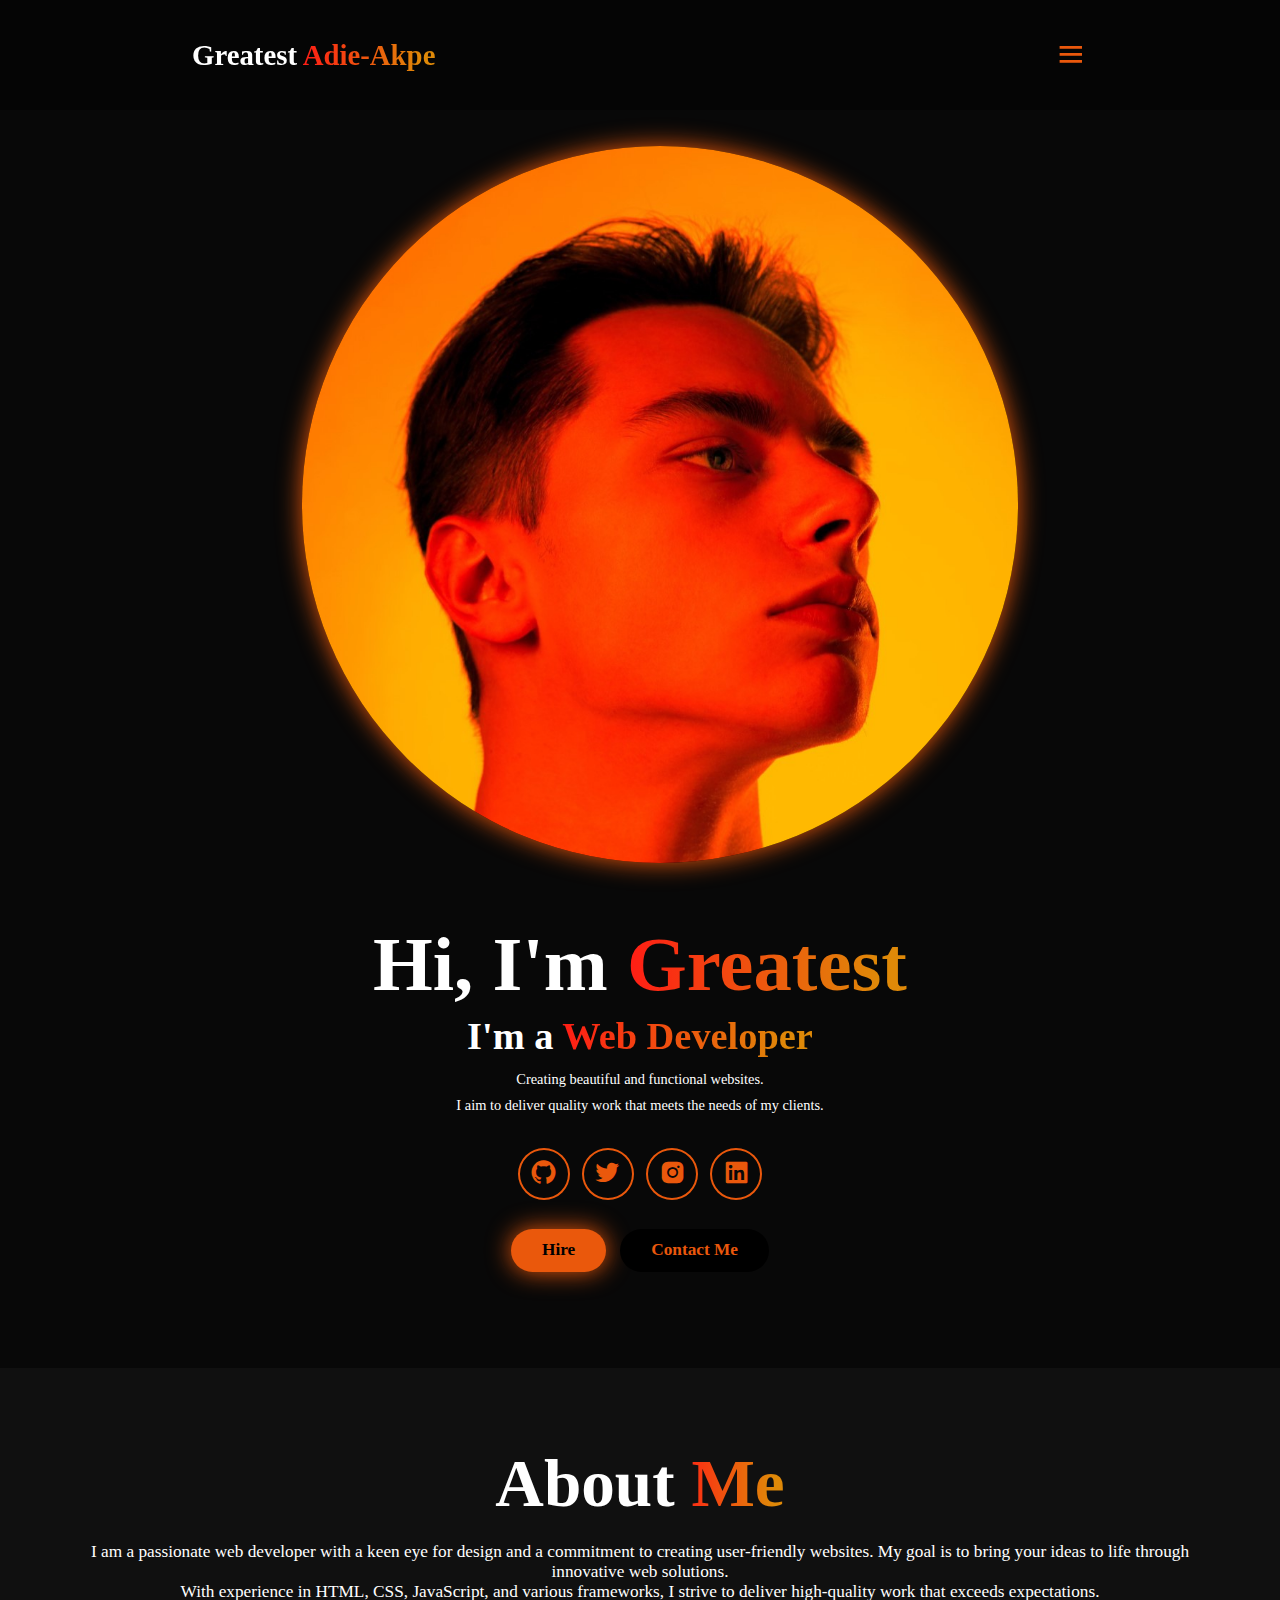
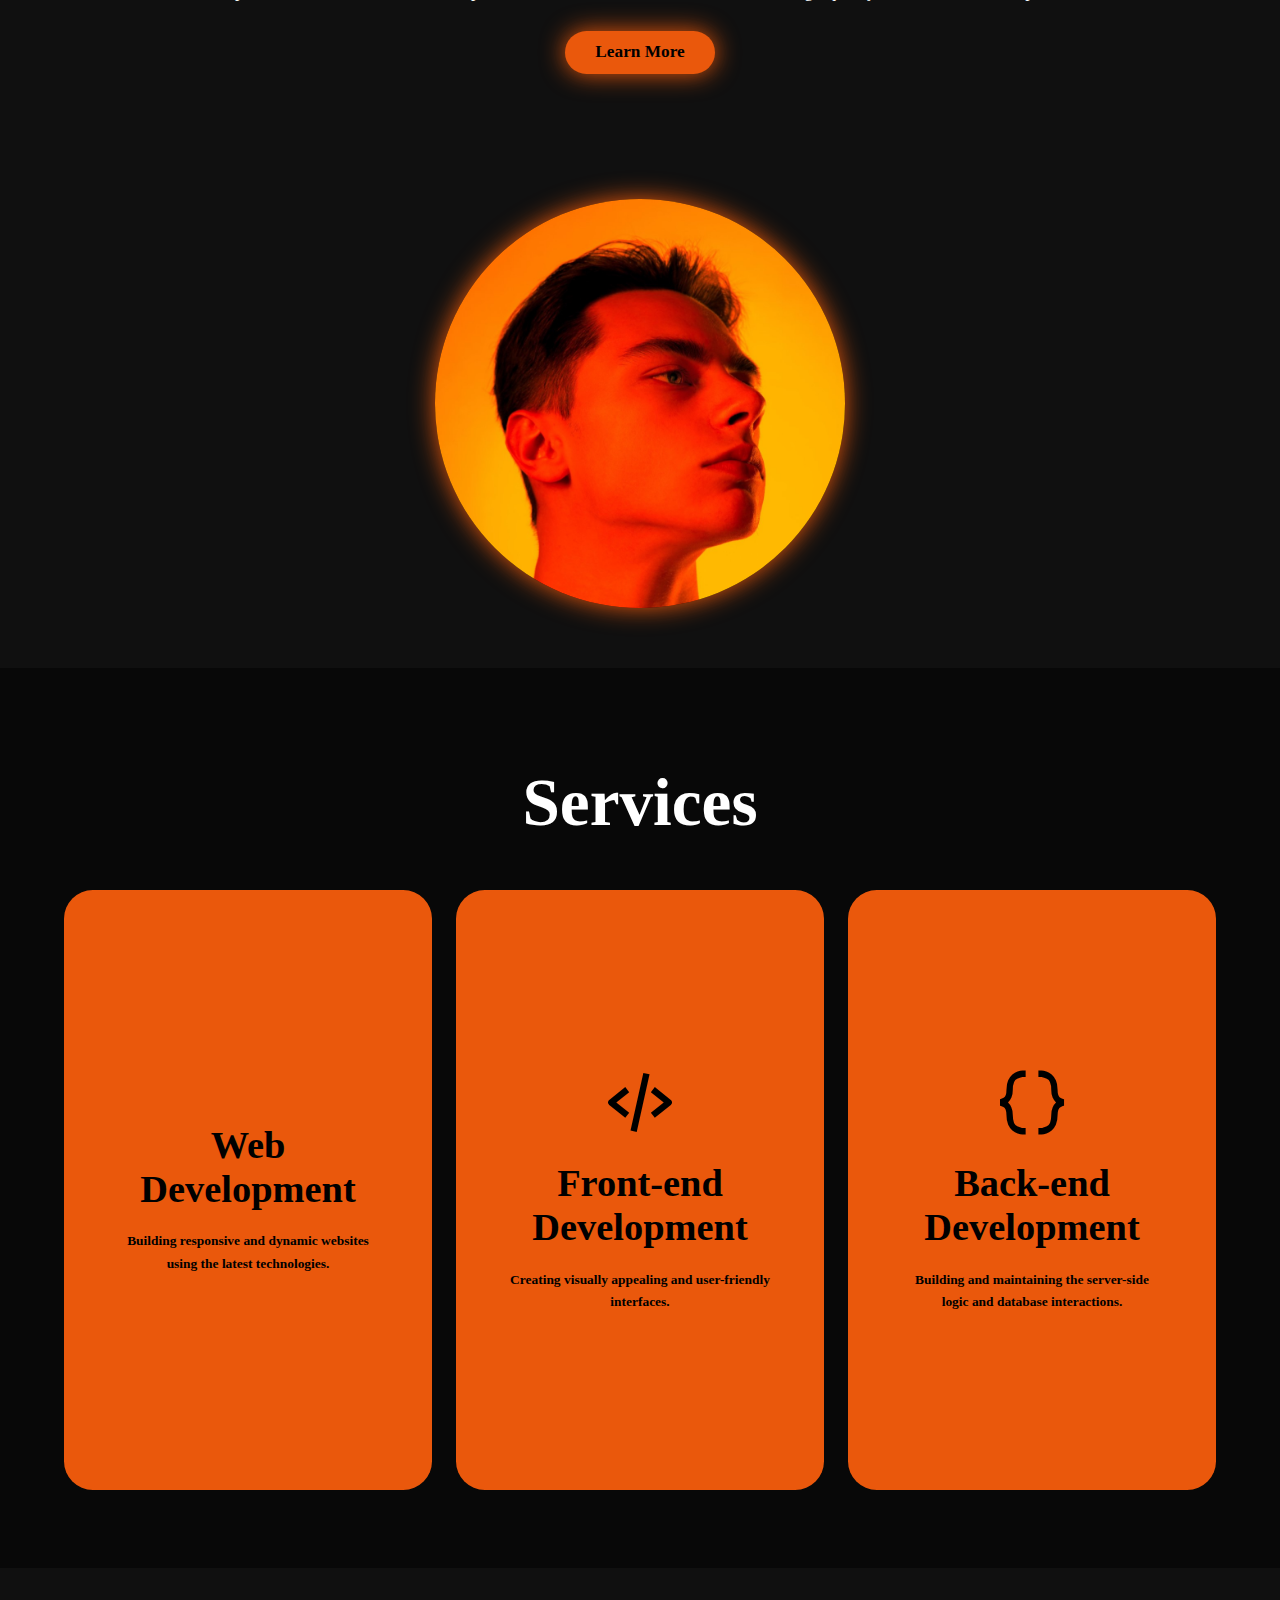
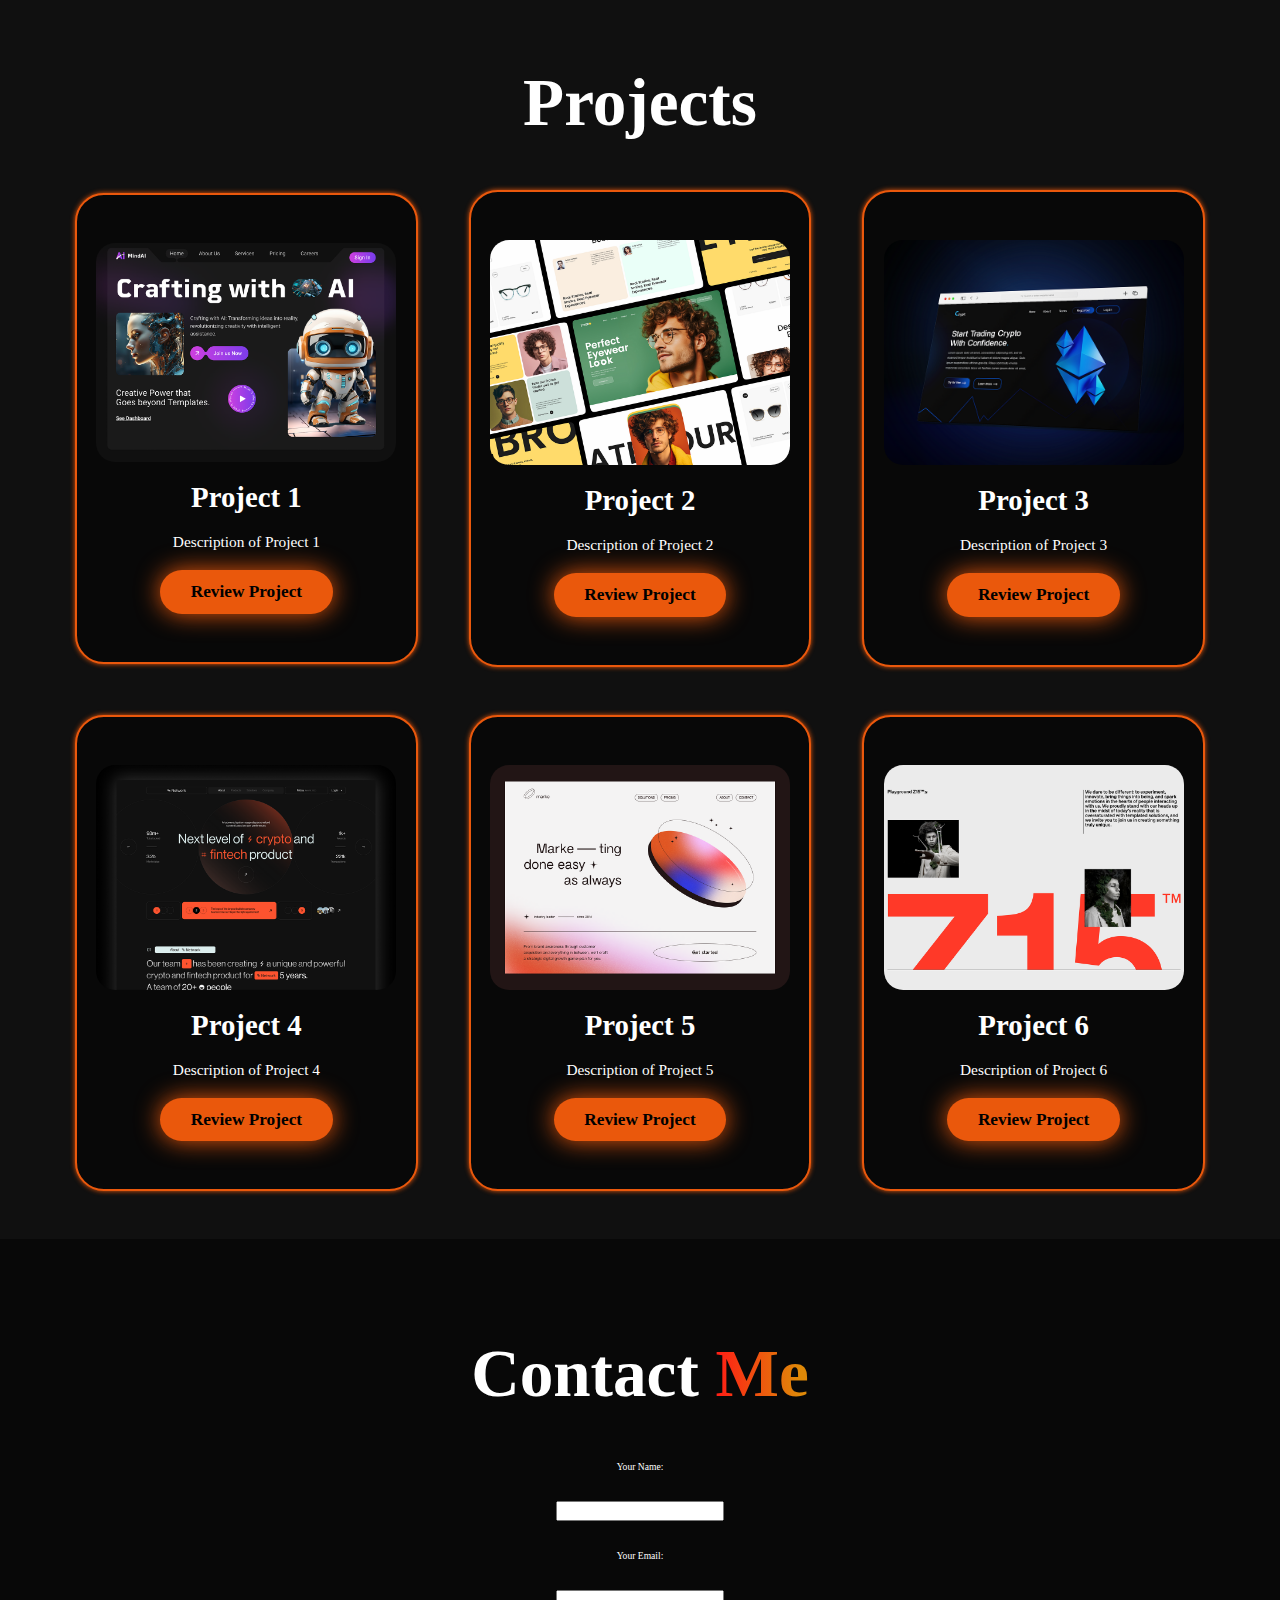
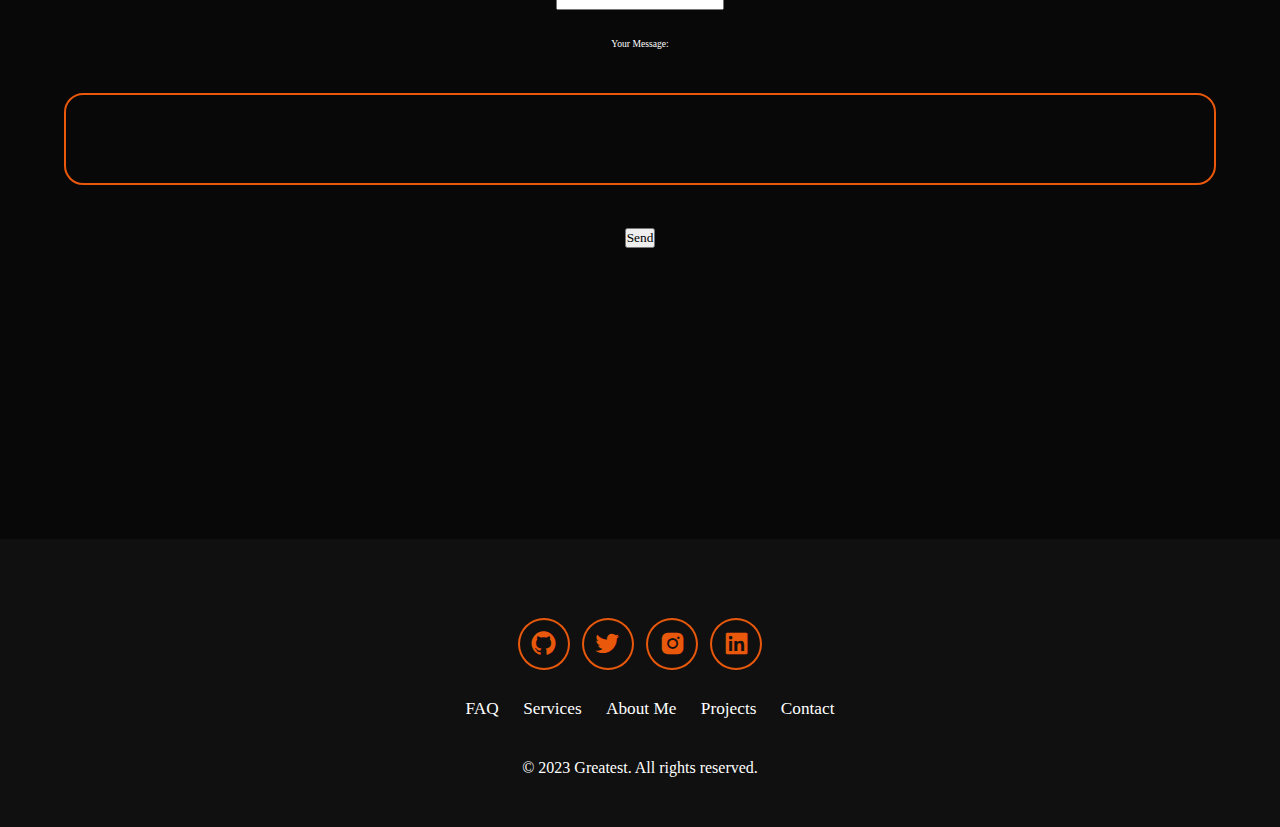
<file: Portfolio-Website-Starter-Code-main/Portfolio-Website-Starter-Code-main/Responsive Portfolio Website Starter/index.html>
<!DOCTYPE html>
<html lang="en">
  <head>
    <meta charset="UTF-8" />
    <meta name="viewport" content="width=device-width, initial-scale=1.0" />
    <title>Portfolio Website</title>
    <link rel="stylesheet" href="style.css" />
    <link
      href="https://unpkg.com/boxicons@2.1.4/css/boxicons.min.css"
      rel="stylesheet"
    />
  </head>
  <body>
  <!-- Header Section -->
     <header class="header">
      <a href="#home" class="logo">Greatest <span>Adie-Akpe</span></a>
      <i class="bx bx-menu" id="menu-icon"></i>
      <nav class="navbar">
          <a href="#home">Home</a>
          <a href="#about">About</a>
          <a href="#services">Services</a>
          <a href="#portfolio">Projects</a>
          <a href="#contact">Contact</a>
      </nav>
      <button class="gradient-btn">Contact Me</button>
    </header>
<!-- Home Section -->
    <section class="home" id="home" style="display: flex; align-items: center; justify-content: flex-start;">
      <div class="home-content" style="text-align: left;">
        <h1>Hi, I'm <span>Greatest</span></h1>
        <h3>I'm a <span> Web Developer</span></h3>
        <p>Creating beautiful and functional websites.</p>
        <p>I aim to deliver quality work that meets the needs of my clients.</p>
        <div class="social-icons">
          <a href="#"><i class="bx bxl-github"></i></a>
          <a href="#"><i class="bx bxl-twitter"></i></a>
          <a href="#"><i class="bx bxl-instagram-alt"></i></a>
          <a href="#"><i class="bx bxl-linkedin-square"></i></a>
        </div>
        <div class="btn-group">
          <a href="#portfolio" class="btn">Hire</a>
          <a href="#contact" class="btn">Contact Me</a>
        </div>
            </div>
            <div class="home-img">
        <img src="image.jpg" alt="Person with short dark hair stands with head turned slightly to the side, smiling confidently. The background features vibrant orange and yellow colors, creating a warm and energetic atmosphere. The person appears approachable and professional." />
            </div>
        </div>
      </div>
    </section>

<!-- About Section -->
 <section class="about" id="about">
  <div class="about-img">
    <img src="image.jpg" alt="About Me" />
  </div>
  <div class="about-content">
    <h2>About<span> Me</span></h2>
    <p>
      I am a passionate web developer with a keen eye for design and a commitment to creating user-friendly websites. My goal is to bring your ideas to life through innovative web solutions.
    </p>
    <p>
      With experience in HTML, CSS, JavaScript, and various frameworks, I strive to deliver high-quality work that exceeds expectations.
    </p>
    <a href="#" class="btn">Learn More</a>
  </div>
</section>
<section class="services" id="services">

  <h2 class="heading">Services</h2>

  <div class="services-container">
    <div class="service-box">
      <div class="service-info">
        <i class="bx bx-html5"></i>
        <h4>Web Development</h4>
        <p>Building responsive and dynamic websites using the latest technologies.</p>
      </div>
    </div>
     <div class="service-box">
      <div class="service-info">
        <i class="bx bx-code-alt"></i>
        <h4>Front-end Development</h4>
        <p>Creating visually appealing and user-friendly interfaces.</p>
      </div>
    </div>

     <div class="service-box">
      <div class="service-info">
        <i class="bx bx-code-curly"></i>
        <h4>Back-end Development</h4>
        <p>Building and maintaining the server-side logic and database interactions.</p>
      </div>
    </div>

  </div>
</section>
<!-- Projects Section -->
<section class="projects" id="projects">
  <h2 class="heading">Projects</h2>

  <div class="projects-box">

    <div class="projects-card">
      <img src="project1.png">
      <h3>Project 1</h3>

      <p>Description of Project 1</p>
      <div class="btn">Review Project</div>
    </div>

     <div class="projects-card">
      <img src="project2.png">
      <h3>Project 2</h3>

      <p>Description of Project 2</p>
      <div class="btn">Review Project</div>
  </div>

    <div class="projects-card">
      <img src="project3.png">
      <h3>Project 3</h3>

      <p>Description of Project 3</p>
      <div class="btn">Review Project</div>
    </div>

    <div class="projects-card">
      <img src="project4.png">
      <h3>Project 4</h3>

      <p>Description of Project 4</p>
      <div class="btn">Review Project</div>
    </div>

    <div class="projects-card">
      <img src="project5.png">
      <h3>Project 5</h3>

      <p>Description of Project 5</p>
      <div class="btn">Review Project</div>
    </div>

    <div class="projects-card">
      <img src="project6.png">
      <h3>Project 6</h3>

      <p>Description of Project 6</p>
      <div class="btn">Review Project</div>
    </div>

  </div>

 
</section>
<!-- Contact Section -->
<section class="contact" id="contact">
  <h2 class="heading">Contact <span>Me</span></h2>
<form action="https://formspree.io/f/xanpwvpw" method="POST">
  <label for="name">Your Name:</label>
  <input type="text" name="name" required>

  <label for="email">Your Email:</label>
  <input type="email" name="_replyto" required>

  <label for="message">Your Message:</label>
  <textarea name="message"  required></textarea>

  <button type="submit">Send</button>
</form>

</section>
<!-- Footer Section -->
<footer class="footer">
   <div class="social-icons">
          <a href="#"><i class="bx bxl-github"></i></a>
          <a href="#"><i class="bx bxl-twitter"></i></a>
          <a href="#"><i class="bx bxl-instagram-alt"></i></a>
          <a href="#"><i class="bx bxl-linkedin-square"></i></a>
   </div>
   <ul class="list">
    <li>
      <a href="#">FAQ</a>
    </li>
     <li>
      <a href="#services">Services</a>
    </li>
     <li>
      <a href="#about">About Me</a>
    </li>
     <li>
      <a href="#projects">Projects</a>
    </li>
     <li>
      <a href="#contact">Contact</a>
    </li>
   </ul>
   <p class="copyright">&copy; 2023 Greatest. All rights reserved.</p>
</footer>

    <script src="script.js"></script>
  </body>
</html>

</html>
</file>
<file: Portfolio-Website-Starter-Code-main/Portfolio-Website-Starter-Code-main/Responsive Portfolio Website Starter/style.css>
* {
  margin: 0;
  padding: 0;
  box-sizing: border-box;
  text-decoration: none;
  scroll-behavior: smooth;
  font-family: "Poppins";
}
:root {
  --bg-color: #080808;
  --second-bg-color: #101010;
  --text-color: white;
  --main-color: #ea580c;
}
html {
  font-size: 60%;
  overflow-x: hidden;
}
body{
  background-color: var(--bg-color);
  color: var(--text-color);
}
.header{
  position: fixed;
  width: 100%;
  top: 0;
  left: 0;
  padding: 4rem 15%;
  background: rgba(0, 0, 0, 0.3);
  backdrop-filter: blur(10px);
  display: flex;
  justify-content: space-between;
  align-items: center;
  z-index: 1000;
}
#menu-icon{
  font-size: 3.5rem;
  color: var(--main-color);
  display: none;
}
.logo{
  font-size: 3rem;
  color: var(--text-color);
  font-weight: 800;
  cursor: pointer;
  transition: 0.3s ease-in-out;
}
.logo:hover{
  transform: scale(1.1);
}
span{
  background: linear-gradient(
    270deg,
    #DF8908 10%,
    #ff1d15 100%
  );
  background-clip: text;
  color: transparent;
}
.navbar a{
  font-size: 1.8rem;
  color: var(--text-color);
  margin-left: 4rem;
  font-weight: 500;
  transition: 0.3s ease-in-out;
  border-bottom: 3px solid transparent;
}
.navbar a:hover{
  color: var(--main-color);
  border-bottom: 3px solid var(--main-color);
}
.gradient-btn{
  font-size: 1.8rem;
  padding: 1rem 2rem;
  border-radius: 3rem;
    background: linear-gradient(
    270deg,
    #DF8908 10%,
    #ff1d15 100%
  );
  letter-spacing: 1px;
  cursor: pointer;
  transition: 0.3s ease-in-out;
  color: white;
  border: none;
  text-wrap: nowrap;
}
.gradient-btn:hover{
  transform: scale(1.05);
}
section{
  min-height: 100vh;
  padding: 5rem 5%;
}
.home{
  display: flex;
  align-items: center;
  justify-content: center;
  gap: 15rem;
}
.home-content{
  display: flex; 
  flex-direction: column;
  align-items: flex-end;
}
.home-content h1{
  font-size: 8rem;
  font-weight: 700;
  margin-top: 1.5rem;
  line-height: 1;

}
.home-content h3{
  margin: 1rem 0;
  font-size: 4rem;
}
.home-content p{
  font-size: 1.5rem;
  font-weight: 500;
  line-height: 1.8;
  align-items: flex-start;
}
.home-img img{
  width: 32vw;
  border-radius: 50%;
  box-shadow: 0 0 25px var(--main-color);
  transition: 0.4s ease-in-out;
  margin-left: 40px;
}
.home-img img {
  width: 32vw;
  border-radius: 50%;
  box-shadow: 0 0 25px var(--main-color);
  transition: 0.4s ease-in-out;
  margin-left: 40px;
  /* Move the image downwards */
  margin-top: 50px;
}
.home-img img:hover{
  box-shadow: 0 20px 25px var(--main-color),
              0 40px 50px var(--main-color),
              0 80px 100px var(--main-color);
  transform: translateY(20px);
}
.social-icons a{
  display: inline-flex;
  justify-content: center;
  align-items: center;
  font-size: 3rem;
  padding: 1rem;
  background: transparent;
  border: 2px solid var(--main-color);
  border-radius: 50%;
  color: var(--main-color);
  margin: 3rem 0.5rem;
  transition: 0.3s ease-in-out;
}
.social-icons a:hover{
  background-color: var(--main-color);
  color: var(--text-color);
  transform: scale(1.2)translate(-5px);
  box-shadow: 0 0 25px var(--main-color);
}
.btn-group{
  display: flex;
  gap: 1.5rem;
}
.btn{
  display: inline-block;
  padding: 1rem 3rem;
  background-color: var(--main-color);
  box-shadow: 0 0 25px var(--main-color);
  border-radius: 3rem;
  font-size: 1.8rem;
  color: black;
  border: 2px solid transparent;
  font-weight: 600;
  transition: 0.3s ease-in-out;
}
.btn:hover{
  transform: scale(1.05);
  box-shadow: 0 0 25px var(--main-color),
              0 0 50px var(--main-color);         
}
.btn-group a:nth-of-type(2){
  background-color: black;
  color: var(--main-color);
  box-shadow: 0 0 25px transparent;
}
.btn-group a:nth-of-type(2):hover{
  box-shadow: 0 0 25px var(--main-color);
  background-color: var(--main-color);
  color: black;
}
.about{
  display: flex;
  justify-content: center;
  align-items: center;
  gap: 10rem;
  background: var(--second-bg-color);
}
.about-img img{
  width: 32vw;
  border-radius: 50%;
  box-shadow: 0 0 25px var(--main-color);
  transition: 0.4s ease-in-out;
}
.about-img img:hover{
  box-shadow: 0 0 25px var(--main-color),
              0 0 50px var(--main-color),
              0 0 100px var(--main-color);
}
.about-content h2{
  font-size: 7rem;
  text-align: left;
}
.about-content p{
  font-size: 1.8rem;
}
.about-content .btn{
  margin: 3rem 0;
}

::-webkit-scrollbar{
  width: 10px;
}

::-webkit-scrollbar-thumb{
  background-color: var(--main-color);
}
::-webkit-scrollbar-track{
  background-color: var(--bg-color);
}
.heading{
  text-align: center;
  font-size: 7rem;
  margin: 5rem 0;
}
.services{
  background-color: var(--bg-color);
  color: black;
}
.services h2{
  color: var(--text-color);
}
.services-container{
  display: grid;
  grid-template-columns: repeat(auto-fit, minmax(300px, 1fr));
  align-items: center;
  gap: 2.5rem;
}
.service-box{
  display: flex;
  justify-content: center;
  align-items: center;
  background-color: var(--main-color);
  height: 600px;
  border-radius: 3rem;
  cursor: pointer;
  border: 5px solid transparent;
  transition: 0.4s ease-in-out;
}
.service-box:hover{
  background: var(--second-bg-color);
  color: var(--main-color);
  border: 5px solid var(--main-color);
  transform: scale(1.03);
}
.service-info{
  display: flex;
  flex-direction: column;
  text-align: center;
  justify-content: center;
  align-items: center;
  padding: 5rem;
}
.service-info h4{
  font-size: 4rem;
  margin: 2rem 0;
  font-weight: 800;
}
.service-info p{
  font-size: 1.4rem;
  font-weight: 600;
  line-height: 1.7;
}
.service-info i{
  font-size: 8rem;
}
.projects{
  background-color: var(--second-bg-color);
}
.projects-box{
  display: grid;
  grid-template-columns: repeat(auto-fit, minmax(350px, 1fr));
  place-items: center;
  gap: 3rem;
  row-gap: 5rem;
}
.projects-card{
  display: flex;
  flex-direction: column;
  align-items: center;
  justify-content: center;
  text-align: center;
  background-color: var(--bg-color);
  border: 2px solid var(--main-color);
  border-radius: 3rem;
  gap: 2rem;
  padding: 5rem 2rem;
  overflow: hidden;
  cursor: pointer;
  box-shadow: 0 0 5px var(--main-color);
  transition: 0.3s ease;
}
.projects-card:hover{
  box-shadow: 0 0 25px var(--main-color),
              0 0 50px var(--main-color);
  transform: scale(1.02);
}
.projects-card img{
  max-width: 300px;
  border-radius: 2em;
  object-fit: cover;
}
.projects-card h3{
  font-size: 3rem;
}
.projects-card p{
  font-size: 1.6rem;
}
.contact{
background-color: var(--bg-color);
}
.contact h2{
  margin-bottom: 3rem;
  color: var(--text-color);
}
.contact form{
  display: flex;
  align-items: center;
  justify-content: center;
  gap: 3rem;
  margin: 5rem 0;
  text-align: center;
}
.contact form .input-box input,
.contact form textarea{
  width: 100%;
  padding: 2.5rem;
  font-size: 1.8rem;
  color: var(--text-color);
  background-color: var(--bg-color);
  border-radius: 2rem;
  border: 2px solid var(--main-color);
  margin: 1.5rem 0;
  resize: none;
}
.footer{
  background-color: var(--second-bg-color);
  padding: 50px 0;
}
.footer .social-icons{
  text-align: center;
}
.footer ul{
  text-align: center;
  font-size: 1.8rem;
}
.footer ul li{
  display: inline-block;
  margin-left: 20px;
}
.footer ul li a{
  color: white;
  border-bottom: 3px solid transparent;
  transition: 0.3s ease-in-out;
}
.footer ul li a:hover{
  border-bottom: 3px solid var(--main-color);
}
.footer .copyright{
  text-align: center;
  margin-top: 40px;
  font-size: 16px;
  color: var(--text-color);
}
@media(max-width:1285px){
  #menu-icon{
    display: block;
  }
  .navbar{
    position: absolute;
    top: 100%;
    right: 0;
    width: 50%;
    padding: 1rem 3rem;
    background: rgba(0, 0, 0, 0.8);
    border-bottom-left-radius: 2rem;
    border-left: 2px solid var(--main-color);
    border-bottom: 2px solid var(--main-color);
    display: none;
  }
  .navbar a{
    display: block;
    margin: 3rem 0;
    font-size: 2rem;
    color: var(--text-color);
  }
  .navbar.active{
    display: block;
  }
  .gradient-btn{
    display: none;
  } 
  .home{
    flex-direction: column-reverse;
    margin: 5rem 0;
    gap: 5rem;
  }
  .home-content{
    align-items: center;
    text-align: center;
  }
  .home-img img{
    width: 56vw;
  }
.about{
    flex-direction: column-reverse;
    text-align: center;
  }
  .about-content h2{
    text-align: center;
    margin: 2rem 0;
  }
  .about-img{
    width: 52vw;
  }
  .contact form{
    flex-direction: column;
  }
}
</file>
